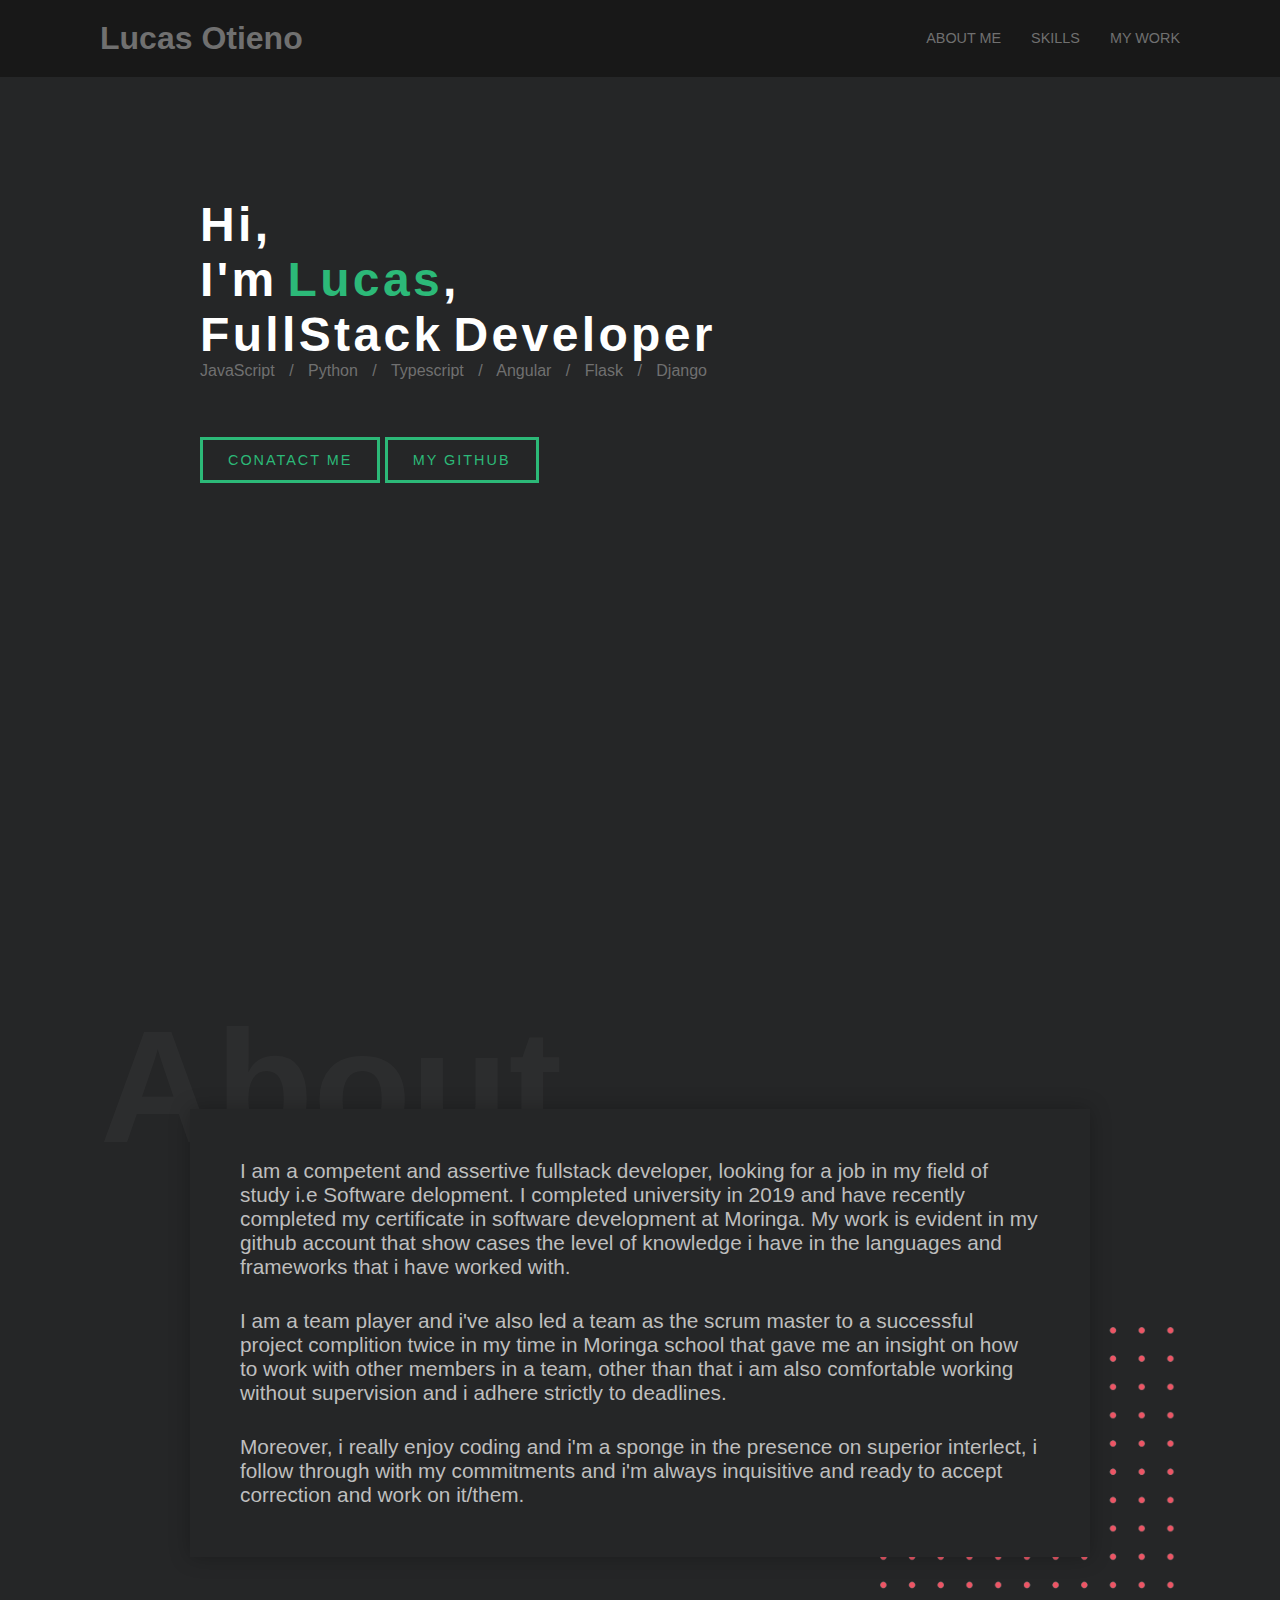
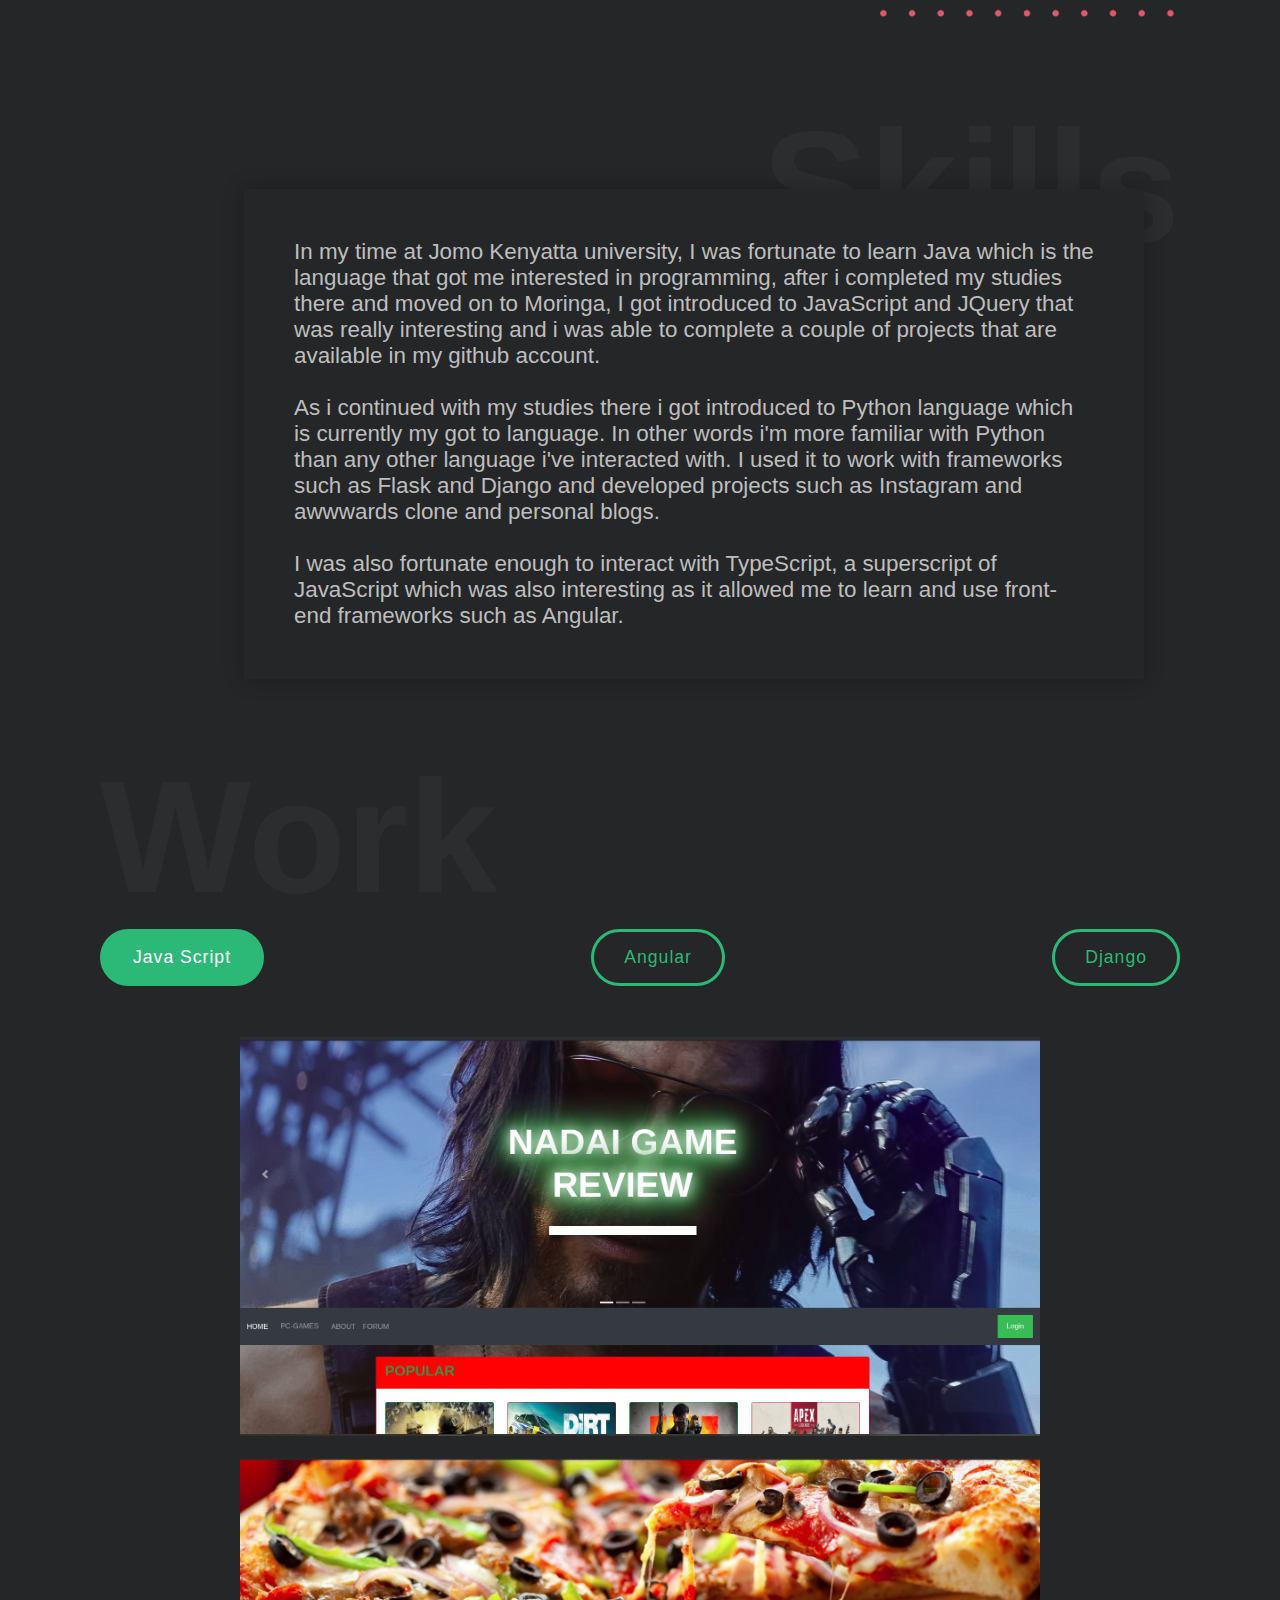
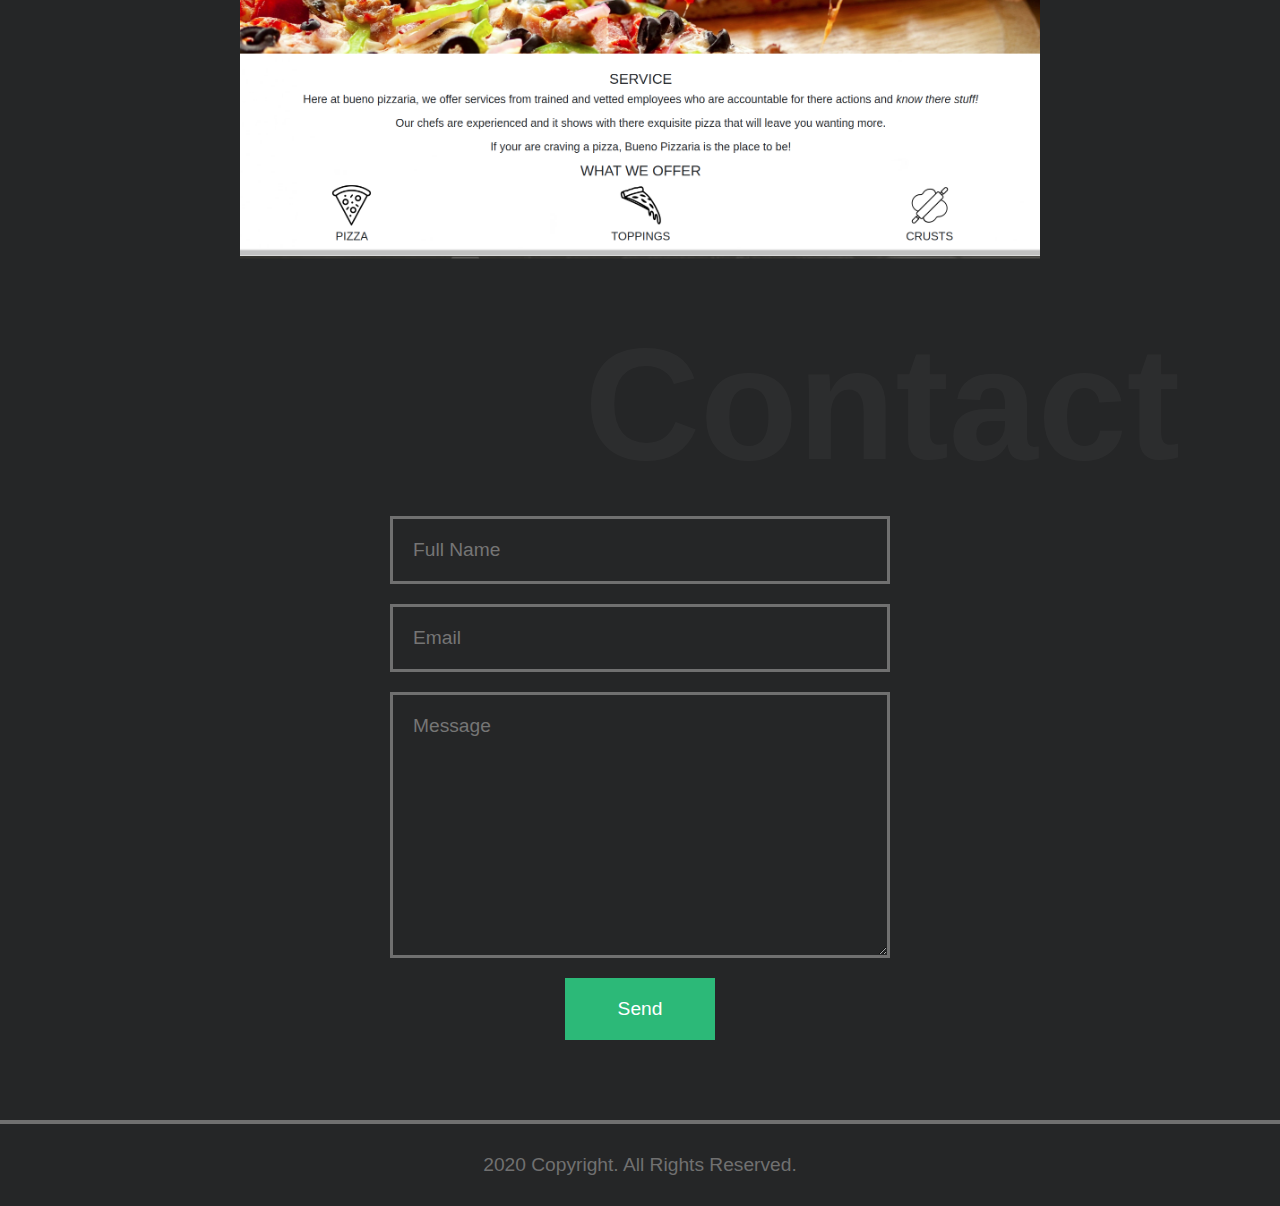
<file: index.html>
<!DOCTYPE html>
<html lang="en">

<head>
    <meta charset="UTF-8">
    <meta name="viewport" content="width=device-width, initial-scale=1.0">
    <title>My Portfolio</title>
    <link rel="stylesheet" href="css/animate.css">
    <link rel="stylesheet" href="css/styles.css">
</head>

<body>
    <div class="container navbar">
        <header>
            <div class="one">
                <h1>Lucas Otieno</h1>
            </div>
            <nav>
                <ul>
                    <li><a href="#about">About Me</a> </li>
                    <li><a href="#skills">Skills</a></li>
                    <li><a href="#work">My Work</a></li>
                </ul>
            </nav>
        </header>
    </div>
    <div class="container main-info-section">
        <div class="text">
            <h1>
                <span>H</span>
                <span class="m-left">i</span>
                <span class="m-left">,</span>
                <br>
                <span>I</span>
                <span class="m-left">'</span>
                <span class="m-left">m</span>
                <span class="name">L</span>
                <span class="m-left name">u</span>
                <span class="m-left name">c</span>
                <span class="m-left name">a</span>
                <span class="m-left name">s</span>
                <span class="m-left">,</span>
                <br>
                <span>F</span>
                <span class="m-left">u</span>
                <span class="m-left">l</span>
                <span class="m-left">l</span>
                <span class="m-left">S</span>
                <span class="m-left">t</span>
                <span class="m-left">a</span>
                <span class="m-left">c</span>
                <span class="m-left">k</span>
                <span>D</span>
                <span class="m-left">e</span>
                <span class="m-left">v</span>
                <span class="m-left">e</span>
                <span class="m-left">l</span>
                <span class="m-left">o</span>
                <span class="m-left">p</span>
                <span class="m-left">e</span>
                <span class="m-left">r</span>
            </h1>
            <p>JavaScript / Python / Typescript / Angular / Flask / Django</p>
            <a href="#contact">Conatact Me</a>
            <a href="https://github.com/OwinoLucas">My Github</a>
        </div>
        <div class="profile-image">
            <img src="images/img.jpg" alt="profile image">
        </div>
    </div>
    <div class="container about" id="about">
        <h1>About</h1>
        <div class="about-me-info">
            <p>I am a competent and assertive fullstack developer, looking for a job in my field of study i.e Software
                delopment. I completed university in 2019 and have recently completed my certificate in software
                development at Moringa. My work is evident in my github account that show cases the level of knowledge i
                have in the languages and frameworks that i have worked with.</p>
            <p>I am a team player and i've also led a team as the scrum master to a successful project complition twice
                in my time
                in Moringa school that gave me an insight on how to work with other members in a team, other than that i
                am also comfortable working without supervision and i adhere strictly to deadlines.</p>
            <p>Moreover, i really enjoy coding and i'm a sponge in the presence on superior interlect, i follow through
                with my commitments and i'm always inquisitive and ready to accept correction and work on it/them.</p>
        </div>
        <img src="images/dotted-shape.png" alt="">
    </div>
    <div class="container skills" id="skills">
        <h1>Skills</h1>
        <div class="skills-info">
            <p>In my time at Jomo Kenyatta university, I was fortunate to learn Java which is the language that got
                me interested in programming, after i completed my studies there and moved on to Moringa, I got
                introduced
                to JavaScript and JQuery that was really interesting and i was able to complete a couple of projects
                that are available in my github account.</p><br>
            <p>As i continued with my studies there i got introduced to Python language which is currently my got to
                language. In other words i'm more familiar with Python than any other language i've interacted with. I
                used it to work with frameworks such as Flask and Django and developed projects such as Instagram and
                awwwards clone and personal blogs.</p><br>
            <p>I was also fortunate enough to interact with TypeScript, a superscript of JavaScript which was also
                interesting as it allowed me to learn and use front-end frameworks such as Angular.</p>
        </div>
    </div>
    <div class="container work" id="work">
        <h1>Work</h1>
        <div class="work-category">
            <button id="js" class="active" onclick="showRequiredCategory(this)">Java Script</button>
            <button id="angular" onclick="showRequiredCategory(this)">Angular</button>
            <button id="django" onclick="showRequiredCategory(this)">Django</button>
        </div>
        <div class="category-js showCategory">
            <a href=""><img src="images/img2.png"></a>
            <a href=""><img src="images/img3.png"></a>
        </div>
        <div class="category-angular hideCategory">
            <a href=""><img src="images/img4.png"></a>
            <a href=""><img src="images/img5.png"></a>
        </div>
        <div class="category-django hideCategory">
            <a href=""><img src="images/img6.png"></a>
            <a href=""><img src="images/img7.png"></a>
            <a href=""><img src="images/img8.png"></a>
        </div>
    </div>

    <div class="container contact" id="contact">
        <h1>Contact</h1>

        <form action="POST" data-netlify="true">
            <input type="text" name="name" col="30" placeholder="Full Name">
            <input type="email" placeholder="Email">
            <textarea name="message" cols="60" rows="10" placeholder="Message"></textarea>
            <input type="submit" value="Send" class="button">

        </form>
    </div>

    <footer>
        <hr>
        <p>2020 Copyright. All Rights Reserved.</p>
    </footer>


    <script src=" js/animation.gsap.min.js"> </script>
    <script src="js/TweenMax.min.js"></script>
    <script src="js/CSSPlugin.min.js"></script>
    <script src="js/script.js"></script>
</body>

</html>
</file>
<file: css/styles.css>
* {
    margin: 0;
    padding: 0;
    box-sizing: border-box;
    font-family: sans-serif;
}

html {
    scroll-behavior: smooth;
}

.container {
    padding: 0 100px 0 100px;
}

nav ul,
.main-info-section,
.work-category {
    display: flex;
    flex-wrap: wrap;
    justify-content: space-between;
}

body {
    background-color: #252627;
}

header {
    display: flex;
    flex-wrap: wrap;
    justify-content: space-between;
    padding: 20px 0;
}

.navbar {
    background-color: #181818;
}

header h1,
header a,
.text p,
.about h1,
.skills h1,
.work h1,
.contact h1 {
    color: #707070;
}

li {
    list-style: none;
    margin-left: 30px;
}

a {
    text-decoration: none;
    font-size: .9rem;
    text-transform: uppercase;
    position: relative;
    top: 50%;
    bottom: 50%;
    transform: translateY(-50%);
}

.main-info-section {
    height: calc(100vh - 81.6px);
}

.text {
    margin-top: 120px;
}

.text h1 {
    color: #ffffff;
    font-size: 3rem;
    cursor: context-menu;
}

.text span {
    display: inline-block;
}

span:hover {
    color: #226089;
    transition: all .5s;
}

span.name {
    color: #2cb978;
}

span.m-left {
    margin-left: -10px;
}

.text p {

    word-spacing: 10px;
    font-size: 1rem;
}

.text a {
    padding: 12px 25px;
    background-color: none;
    border: 3px solid #2cb978;
    color: #2cb978;
    font-size: .8rems;
    letter-spacing: 2px;
    position: relative;
    top: 80px;
    overflow: hidden;
    transition: .5s;
    display: inline-block;
}

.text a:hover {
    color: #ffffff;
}

.text a::before {
    content: '';
    background-color: #2cb978;
    position: absolute;
    left: 0;
    top: 0;
    width: 100%;
    height: 0%;
    z-index: -1;
    transition: .5s;
}

.text a:hover::before {
    height: 100%;
}

.profile-image img {
    width: 450px;
    margin-left: 1200px;
    margin-top: -250px;
}

.about {
    height: 100vh;
    margin-top: 100px;
}

.about h1,
.work h1 {
    font-size: 10rem;
    z-index: 0;
    opacity: .1;
}

.about-me-info {
    max-width: 900px;
    background-color: #252627;
    box-shadow: 0 0 1.2rem rgba(0, 0, 0, .25);
    padding: 50px;
    position: relative;
    top: -70px;
    left: 50%;
    right: 50%;
    transform: translateX(-50%);
    z-index: 1;
}

.about-me-info p {
    font-size: 1.3rem;
    color: #bebebe;
}

.about-me-info p:nth-child(2),
.about-me-info p:last-child {
    margin-top: 30px;
}

.about img {
    width: 300px;
    position: relative;
    top: -300px;
    left: calc(100% - 100px);
    right: calc(100% - 100px);
    transform: translateX(calc(-100% + 100px));
}

.skills {
    height: 100vh;
    margin-top: -200px;
}

.skills h1,
.contact h1 {
    text-align: right;
    font-size: 10rem;
    opacity: .1;
}

.skills-info {
    font-size: 1.4rem;
    color: #bebebe;
    background-color: #252627;
    box-shadow: 0 0 1.2rem rgba(0, 0, 0, .25);
    max-width: 900px;
    position: relative;
    padding: 50px;
    left: 55%;
    right: 50%;
    bottom: 10%;
    transform: translateX(-50%);
    z-index: 1;
}

.html {
    display: flex;
    flex-wrap: wrap;
    justify-content: center;
    margin-bottom: 40px;
}

div[class^='tag-'] {
    clip-path: polygon(75% 0%, 100% 50%, 75% 100%, 0% 100%, 0% 50%, 0% 0%);
    width: 120px;
    height: 30px;
    background-color: #1785a7;
    margin-right: 30px;
}

div[class^='tag-'] p {
    color: #ffffff;
    text-align: left;
    padding-left: 10px;
    font-size: 1.1rem;
    padding-top: 3px;
}

.work {
    margin-top: -250px;
}

.work-category button {
    text-transform: capitalize;
    border: 3px solid #2cb978;
    padding: 15px 30px;
    border-radius: 50px;
    color: #2cb978;
    font-size: 1.1rem;
    letter-spacing: 1px;
    background-color: #252627;
    outline: none;
    cursor: pointer;
}

div[class^='category-'] {
    margin-top: 50px;
    display: grid;
    grid-template-columns: repeat(autofill, minmax(350px, 1fr));
    grid-gap: 20px;

}

.work a {
    justify-self: center;
    position: relative;
    display: inline-block;

}

.work-category .active {
    background-color: #2cb978;
}

button.active {
    color: #ffffff;
}

.work a img {
    width: 800px;
    justify-self: center;

}

div.hideCategory {
    display: none;
}

.showCategory {
    display: block;
}

.contact {
    margin-top: 50px;
}

form input,
form textarea {
    display: block;
    width: 500px;
    padding: 20px;
    background-color: #252627;
    border: 3px solid #707070;
    margin: 20px 0;
    outline: none;
    font-size: 1.2rem;
    color: #ffffff;
    position: relative;
    left: 50%;
    right: 50%;
    transform: translateX(-50%);
}

form input:last-child {
    width: 150px;
    background-color: #2cb978;
    border: none;
    cursor: pointer;
}

.text {
    margin-left: 100px;
}



footer hr {
    border: 2px solid #707070;
    margin-top: 80px;
}

footer p {
    text-align: center;
    color: #707070;
    font-size: 1.2rem;
    padding: 30px 0;
}
</file>
